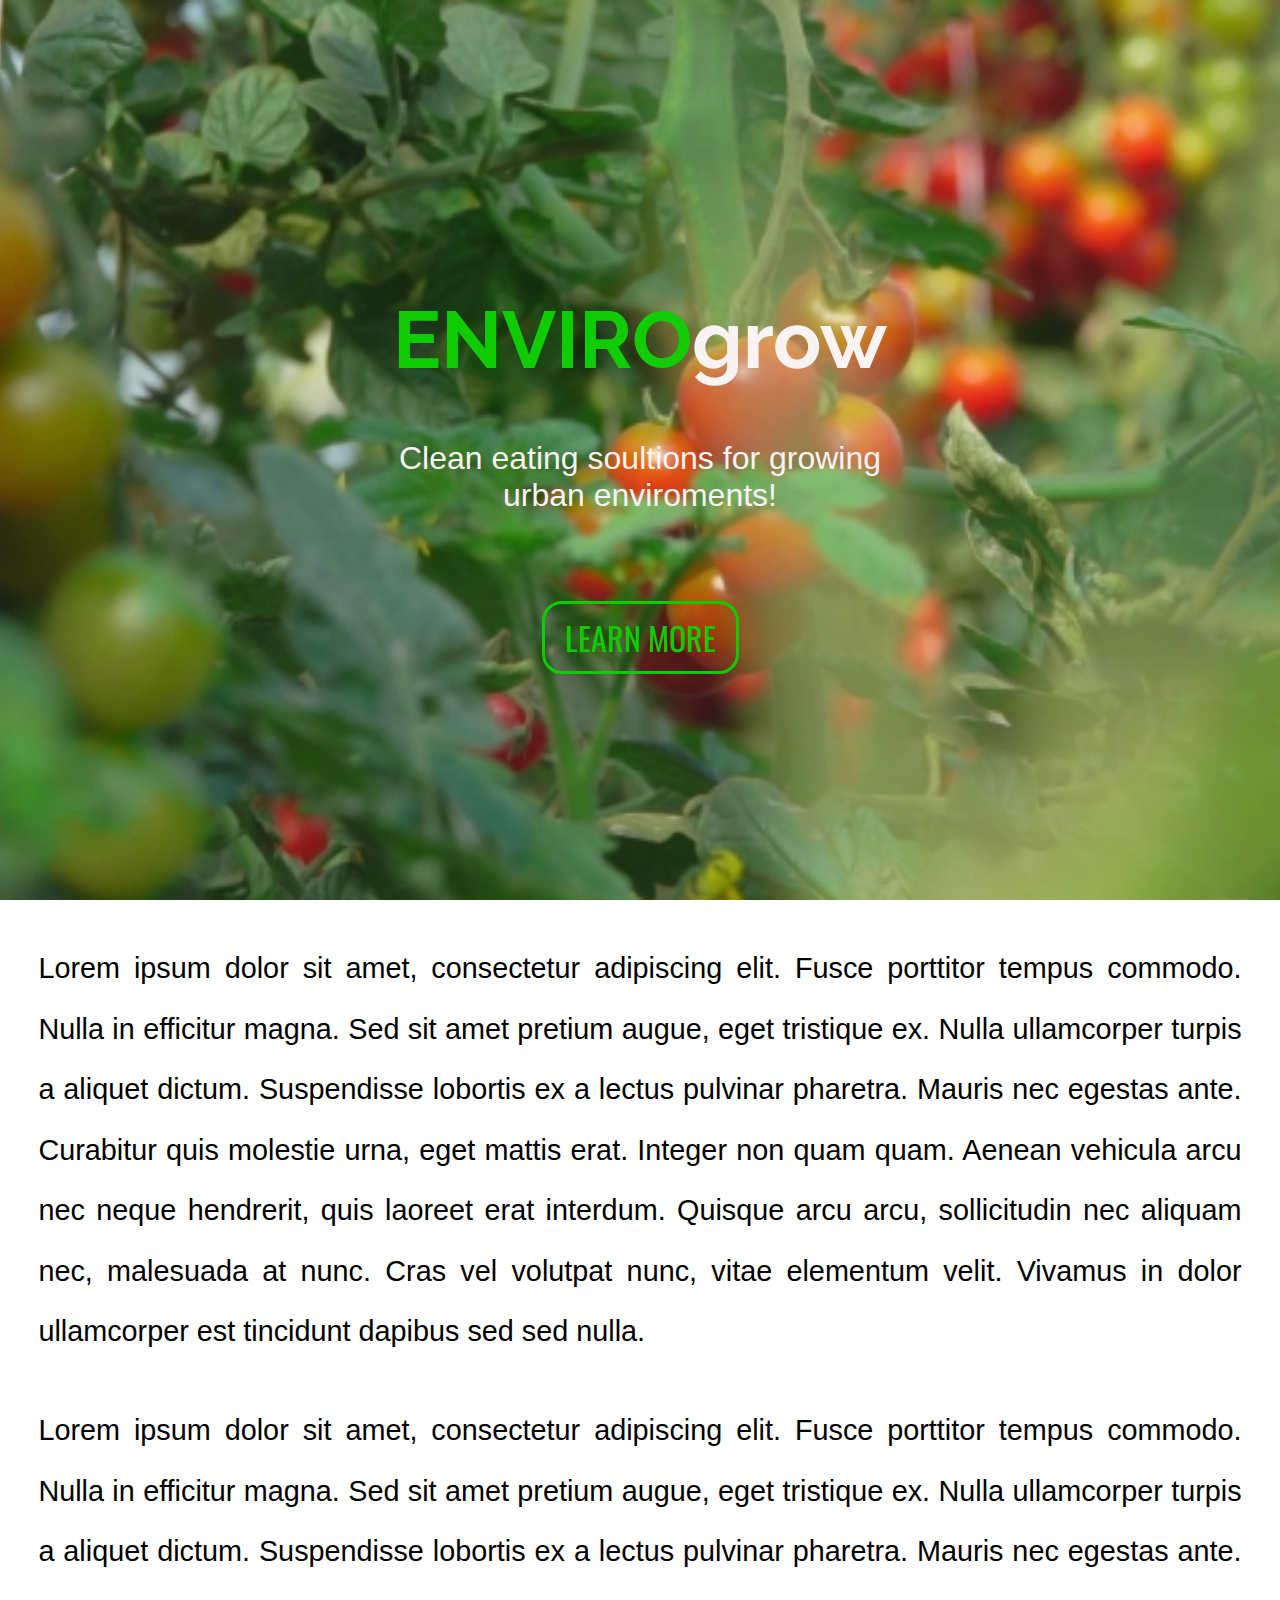
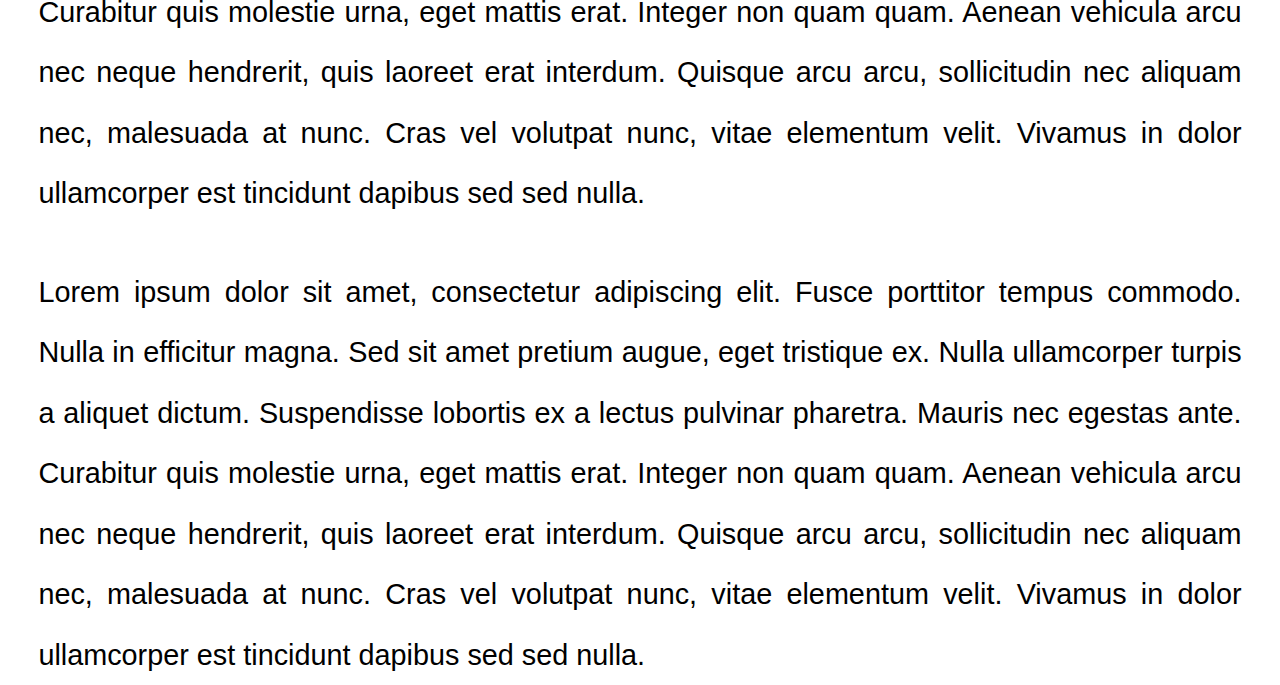
<file: Responsive Landing Page /index.html>
<!DOCTYPE html>
<html>
<head>
	<title>Full Screen Landing Page</title>
	<link rel="stylesheet" type="text/css" href="styles/styles.css">
</head>
<body>
	<section class="intro">
		<div class="inner"> 
			<div class="content">
				<h1><span>ENVIRO</span>grow</h1>
				<h3>Clean eating soultions for growing urban enviroments!</h3>
				<a class="btn" href="#">Learn More</a>

			</div>
		</div>
	</section>
	<p>Lorem ipsum dolor sit amet, consectetur adipiscing elit. Fusce porttitor tempus commodo. Nulla in efficitur magna. Sed sit amet pretium augue, eget tristique ex. Nulla ullamcorper turpis a aliquet dictum. Suspendisse lobortis ex a lectus pulvinar pharetra. Mauris nec egestas ante. Curabitur quis molestie urna, eget mattis erat. Integer non quam quam. Aenean vehicula arcu nec neque hendrerit, quis laoreet erat interdum. Quisque arcu arcu, sollicitudin nec aliquam nec, malesuada at nunc. Cras vel volutpat nunc, vitae elementum velit. Vivamus in dolor ullamcorper est tincidunt dapibus sed sed nulla.</p>
	<p>Lorem ipsum dolor sit amet, consectetur adipiscing elit. Fusce porttitor tempus commodo. Nulla in efficitur magna. Sed sit amet pretium augue, eget tristique ex. Nulla ullamcorper turpis a aliquet dictum. Suspendisse lobortis ex a lectus pulvinar pharetra. Mauris nec egestas ante. Curabitur quis molestie urna, eget mattis erat. Integer non quam quam. Aenean vehicula arcu nec neque hendrerit, quis laoreet erat interdum. Quisque arcu arcu, sollicitudin nec aliquam nec, malesuada at nunc. Cras vel volutpat nunc, vitae elementum velit. Vivamus in dolor ullamcorper est tincidunt dapibus sed sed nulla.</p>
	<p>Lorem ipsum dolor sit amet, consectetur adipiscing elit. Fusce porttitor tempus commodo. Nulla in efficitur magna. Sed sit amet pretium augue, eget tristique ex. Nulla ullamcorper turpis a aliquet dictum. Suspendisse lobortis ex a lectus pulvinar pharetra. Mauris nec egestas ante. Curabitur quis molestie urna, eget mattis erat. Integer non quam quam. Aenean vehicula arcu nec neque hendrerit, quis laoreet erat interdum. Quisque arcu arcu, sollicitudin nec aliquam nec, malesuada at nunc. Cras vel volutpat nunc, vitae elementum velit. Vivamus in dolor ullamcorper est tincidunt dapibus sed sed nulla.</p>



</body>
</html>
</file>
<file: Responsive Landing Page /styles/styles.css>
/* Font  */
@import url('https://fonts.googleapis.com/css?family=Raleway');
@import url('https://fonts.googleapis.com/css?family=Oswald');

/* Base Styles  */
html, body {
	margin: 0;
	padding: 0;
	height: 100%;
	width: 100%;
}

/* Intro Section Styles */ 
.intro {
	height: 100%;
	width: 100%;
	margin: auto;
	background: url(images/tom.jpg) no-repeat 50% 50%;
	display: table;
	top: 0;
	background-size: cover;
}

.intro .inner {
	display: table-cell;
	vertical-align: middle;
	width: 100%;
	max-width: none;
}

/* Content styles */
.content {
	max-width: 500px;
	margin: 0 auto;
	text-align: center;
}

/* Heading styles */
.content h1 {
	font-family: 'Raleway', sans-serif;
	color: #F9F3F4;
	text-shadow: 0px 0px 300px;
	font-size: 500%;
}

.content h3 {
	font-family: 'helvetica', sans-serif;
	color: #F9F3F4;
	text-shadow: 0px 0px 300px;
	font-size: 200%;
	margin-bottom: 100px;
	font-weight: lighter;

}

.content span {
	color: #0FCC02;
}	

/* Button styles */
.btn {
	border: solid #0FCC02 3px;
	border-radius: 20px;
	font-family: 'Oswald', sans-serif;
	color: #0FCC02;
	font-size: 200%;
	padding: 10px 20px;
	text-transform: uppercase;
	text-decoration: none;
}

.btn:hover {
	color: #fff;
	border: solid #fff 5px;
}

/* Paragraph styles */
p {
	font-size: 180%;
	line-height: 210%;
	text-align: justify;
	margin: 3%;
	font-family: sans-serif;
}

/* Media queries */
@media screen and (max-width: 768px) {
	.content h1 {
		font-size: 250%;
	}
	.btn {
		font-size: 110%;
		padding: 7px 15px;
	}
	p {
		font-size: 100%;
		line-height: 160%;
	}
}
</file>
